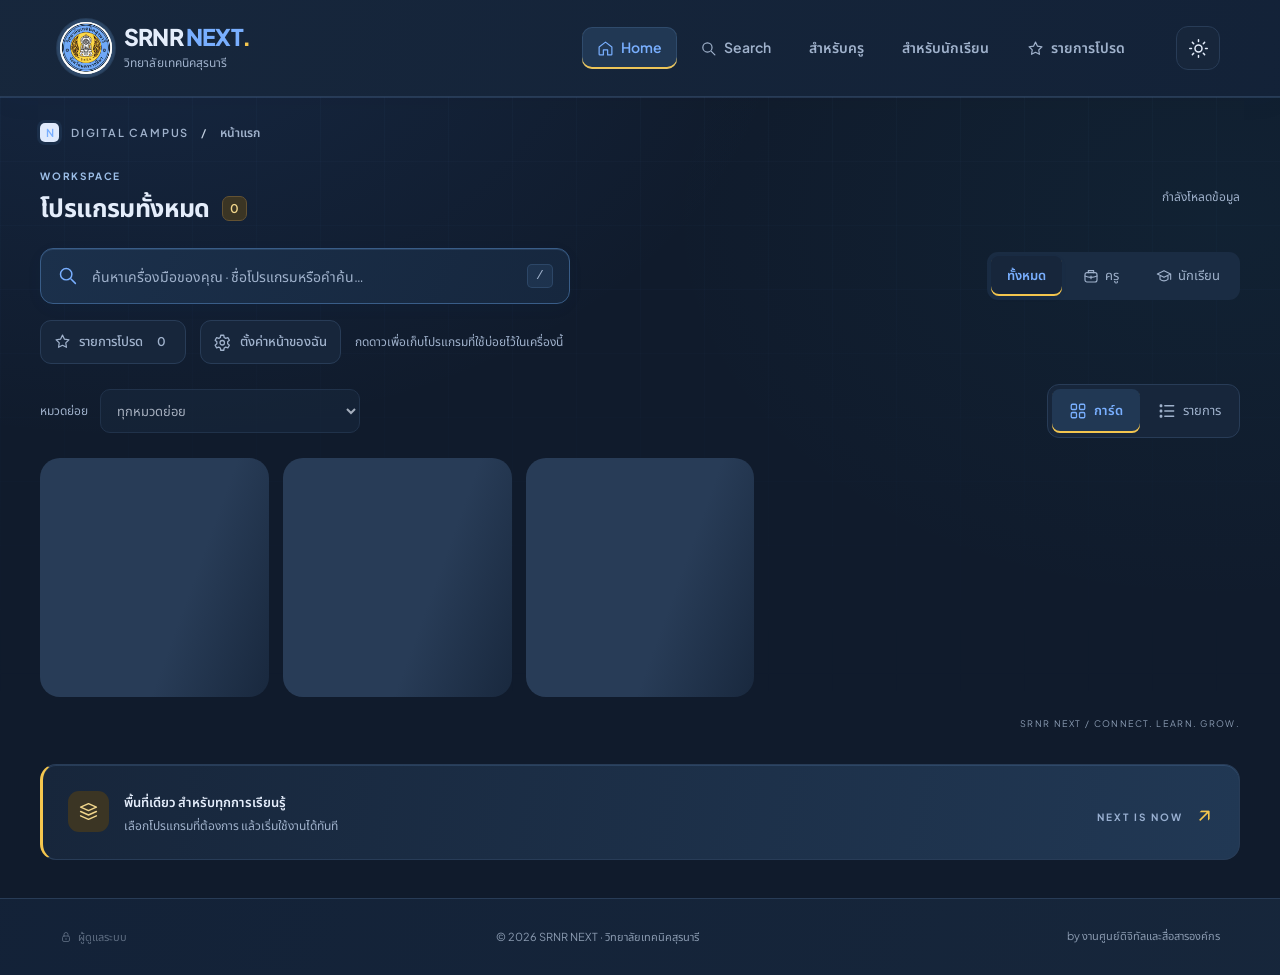
<file: index.html>
<!doctype html>
<html lang="th" data-theme="dark">
<head>
  <meta charset="utf-8">
  <meta name="viewport" content="width=device-width, initial-scale=1, viewport-fit=cover">
  <meta name="color-scheme" content="dark light">
  <script>
    try {
      const savedTheme = localStorage.getItem('srnr-theme');
      if (savedTheme === 'light' || savedTheme === 'dark') document.documentElement.dataset.theme = savedTheme;
    } catch {}
  </script>
  <meta name="description" content="SRNR NEXT ศูนย์รวมโปรแกรมสำหรับครูและนักเรียน วิทยาลัยเทคนิคสุรนารี">
  <title>SRNR NEXT · วิทยาลัยเทคนิคสุรนารี</title>
  <link rel="icon" type="image/png" sizes="32x32" href="[data-uri]">
  <!-- SRNR:PWA:START -->
  <link rel="manifest" href="manifest.webmanifest">
  <link rel="apple-touch-icon" sizes="180x180" href="app-icon-180.png">
  <meta name="theme-color" content="#101c2c">
  <meta name="mobile-web-app-capable" content="yes">
  <meta name="apple-mobile-web-app-capable" content="yes">
  <meta name="apple-mobile-web-app-title" content="SRNR NEXT">
  <meta name="apple-mobile-web-app-status-bar-style" content="default">
  <!-- SRNR:PWA:END -->
  <link rel="preconnect" href="https://fonts.googleapis.com">
  <link rel="preconnect" href="https://fonts.gstatic.com" crossorigin>
  <link href="https://fonts.googleapis.com/css2?family=Noto+Sans+Thai:wght@400;500;600;700&family=Plus+Jakarta+Sans:wght@400;500;600;700;800&display=swap" rel="stylesheet">
  <!-- SRNR:STYLES -->
  <link rel="stylesheet" href="styles.css">
</head>
<body>
  <a class="skip-link" href="#main">ข้ามไปเนื้อหา</a>
  <header class="header">
    <div class="header-inner">
      <a class="brand" href="#home" aria-label="SRNR NEXT หน้าแรก">
        <img id="collegeLogo" src="[data-uri]" alt="ตราวิทยาลัยเทคนิคสุรนารี" width="52" height="52">
        <span><strong>SRNR <b>NEXT<span class="brand-dot">.</span></b></strong><small>วิทยาลัยเทคนิคสุรนารี</small></span>
      </a>
      <nav class="desktop-nav" aria-label="เมนูหลัก">
        <a href="#home" data-nav="home"><span data-icon="home"></span>Home</a>
        <a href="#search" data-nav="search"><span data-icon="search"></span>Search</a>
        <a href="#teachers" data-nav="teachers">สำหรับครู</a>
        <a href="#students" data-nav="students">สำหรับนักเรียน</a>
        <a href="#favorites" data-nav="favorites"><span data-icon="star"></span>รายการโปรด</a>
      </nav>
      <!-- SRNR:PWA:START -->
      <button id="headerInstallButton" class="icon-button install-header-button" type="button" aria-label="ติดตั้ง SRNR NEXT" title="ติดตั้ง SRNR NEXT" hidden><svg viewBox="0 0 24 24" aria-hidden="true"><path d="M12 3v11m-4-4 4 4 4-4M4 15v5h16v-5"/></svg><span>ติดตั้ง</span></button>
      <!-- SRNR:PWA:END -->
      <button id="themeButton" class="icon-button" type="button" aria-label="เปลี่ยนเป็นโหมดสว่าง"><span data-icon="sun"></span></button>
    </div>
  </header>
  <main id="main" class="container">
    <div class="breadcrumb"><span class="mini-mark">N</span> DIGITAL CAMPUS <span>/</span> <span id="breadcrumbPage">หน้าแรก</span></div>
    <section class="programs" aria-labelledby="sectionTitle">
      <div class="section-heading"><div><div class="eyebrow muted">WORKSPACE</div><h1 id="sectionTitle">โปรแกรมทั้งหมด <span id="totalCount" class="count">0</span></h1></div><span id="connectionStatus" class="connection">กำลังโหลดข้อมูล</span></div>
      <div class="tools-row">
        <label class="search-box"><span data-icon="search"></span><span class="sr-only">ค้นหาโปรแกรม</span><input id="searchInput" type="search" placeholder="ค้นหาเครื่องมือของคุณ · ชื่อโปรแกรมหรือคำค้น…" autocomplete="off"><kbd>/</kbd></label>
        <div class="filters" role="group" aria-label="หมวดโปรแกรม">
          <button type="button" class="filter active" data-filter="all" aria-pressed="true">ทั้งหมด</button>
          <button type="button" class="filter" data-filter="teacher" aria-pressed="false"><span data-icon="briefcase"></span>ครู</button>
          <button type="button" class="filter" data-filter="student" aria-pressed="false"><span data-icon="graduation"></span>นักเรียน</button>
        </div>
      </div>
      <div class="quick-views"><button type="button" id="favoritesButton" class="favorites-button" aria-pressed="false"><span data-icon="star"></span>รายการโปรด <span id="favoritesCount" class="favorites-count">0</span></button><button type="button" id="personalSettingsButton" class="favorites-button personal-settings-button" aria-haspopup="dialog"><span data-icon="settings"></span>ตั้งค่าหน้าของฉัน</button><span>กดดาวเพื่อเก็บโปรแกรมที่ใช้บ่อยไว้ในเครื่องนี้</span></div>
      <div class="catalog-controls">
        <label class="subcategory-filter" for="subcategoryFilter"><span>หมวดย่อย</span><select id="subcategoryFilter"><option value="">ทุกหมวดย่อย</option></select></label>
        <div class="view-switch" role="group" aria-label="มุมมองโปรแกรม">
          <button type="button" data-program-view="card" aria-pressed="true" aria-controls="programGrid" class="active"><span data-icon="grid"></span>การ์ด</button>
          <button type="button" data-program-view="list" aria-pressed="false" aria-controls="programGrid"><span data-icon="list"></span>รายการ</button>
        </div>
      </div>
      <div id="previewNotice" class="preview-notice" hidden>หน้าตัวอย่างการออกแบบ · รายการด้านล่างยังไม่ได้เชื่อมระบบจริง</div>
      <div id="publicDataNotice" class="public-data-notice" role="status" hidden><span id="publicDataMessage"></span><button type="button" id="refreshPublicButton" class="secondary-button" hidden>ตรวจข้อมูลล่าสุดอีกครั้ง</button></div>
      <div id="layoutToolbar" class="layout-toolbar" hidden><div><strong>จัดหน้าโปรแกรมของฉัน</strong><p>ลากจุดจับหรือใช้ปุ่มขึ้น–ลง · โปรแกรมที่ปักหมุดอยู่ด้านบน · บันทึกอัตโนมัติในเครื่องนี้</p></div><button id="finishLayoutButton" type="button" class="primary-button">เสร็จแล้ว</button></div>
      <div id="layoutLive" class="sr-only" role="status" aria-live="polite"></div>
      <div id="errorState" class="state-box" hidden><span data-icon="cloud"></span><h3>ยังโหลดข้อมูลไม่ได้</h3><p id="errorMessage"></p><button type="button" id="retryButton" class="primary-button">ลองอีกครั้ง</button></div>
      <div id="loadingState" class="program-grid" aria-label="กำลังโหลดโปรแกรม"><div class="skeleton"></div><div class="skeleton"></div><div class="skeleton"></div></div>
      <div id="programGrid" class="program-grid" aria-live="polite"></div>
      <div id="emptyState" class="state-box" hidden><span data-icon="search"></span><h3 id="emptyTitle">ยังไม่มีโปรแกรม</h3><p id="emptyMessage">ผู้ดูแลสามารถเพิ่มโปรแกรมจากเมนูผู้ดูแลระบบ</p><button type="button" id="clearSearch" class="secondary-button" hidden>ล้างการค้นหา</button></div>
      <div class="results-caption"><span id="resultsCount"></span><span>SRNR NEXT / CONNECT. LEARN. GROW.</span></div>
    </section>
    <aside class="info-strip"><div class="info-symbol"><span data-icon="layers"></span></div><div><strong>พื้นที่เดียว สำหรับทุกการเรียนรู้</strong><p>เลือกโปรแกรมที่ต้องการ แล้วเริ่มใช้งานได้ทันที</p></div><span class="info-word">NEXT IS NOW<span>↗</span></span></aside>
    <!-- SRNR:PWA:START -->
    <aside id="installPanel" class="install-panel" aria-label="ติดตั้ง SRNR NEXT" hidden>
      <img src="app-icon-192.png" width="48" height="48" alt="ตราวิทยาลัยเทคนิคสุรนารี" loading="lazy">
      <div><strong>SRNR NEXT บนหน้าจอของคุณ</strong><p>เพิ่มไอคอนบนมือถือ แท็บเล็ต หรือคอมพิวเตอร์ เปิดใช้งานได้สะดวกทุกวัน</p></div>
      <button type="button" id="installButton" class="secondary-button">ติดตั้งแอป</button>
    </aside>
    <!-- SRNR:PWA:END -->
  </main>
  <footer class="footer"><div class="footer-inner"><button id="adminEntry" type="button" class="admin-entry"><span data-icon="lock"></span>ผู้ดูแลระบบ</button><span>© <span id="year"></span> SRNR NEXT · วิทยาลัยเทคนิคสุรนารี</span><span class="footer-brand">by งานศูนย์ดิจิทัลและสื่อสารองค์กร</span></div></footer>
  <nav class="mobile-nav" aria-label="เมนูมือถือ"><a href="#home" data-nav="home"><span data-icon="home"></span>Home</a><a href="#search" data-nav="search"><span data-icon="search"></span>Search</a><a href="#teachers" data-nav="teachers"><span data-icon="briefcase"></span>ครู</a><a href="#students" data-nav="students"><span data-icon="graduation"></span>นักเรียน</a><a href="#favorites" data-nav="favorites"><span data-icon="star"></span>รายการโปรด</a></nav>
  <div id="layoutDragHint" class="layout-drag-hint" hidden></div>
  <dialog id="personalSettingsDialog" class="dialog personal-settings-dialog" aria-labelledby="personalSettingsTitle">
    <button type="button" class="dialog-close icon-button" data-close="personalSettingsDialog" aria-label="ปิดตั้งค่าหน้าของฉัน"><span data-icon="close"></span></button>
    <div class="dialog-emblem"><span data-icon="settings"></span></div><h2 id="personalSettingsTitle">ตั้งค่าหน้าของฉัน</h2>
    <p class="dialog-description">เลือกตำแหน่งและปักหมุดโปรแกรมที่ใช้บ่อย จำไว้เฉพาะเครื่องและเบราว์เซอร์นี้</p>
    <p id="personalLayoutSummary" class="personal-layout-summary"></p>
    <button id="startLayoutButton" type="button" class="primary-button full-width">จัดเรียงและปักหมุดโปรแกรม</button>
    <p class="personal-layout-help">บนมือถือ ลากที่จุดจับเพื่อย้ายโปรแกรม เลื่อนหน้าจอจากพื้นที่อื่นได้ตามปกติ หรือใช้ปุ่มขึ้น–ลงแทนการลาก</p>
    <button id="requestLayoutReset" type="button" class="secondary-button full-width">คืนค่าเริ่มต้นของการจัดหน้า</button>
    <p class="personal-layout-help">คืนลำดับจากผู้ดูแลและนำหมุดส่วนตัวออก รายการโปรดและโหมดสีของคุณยังอยู่ การล้างข้อมูลเว็บไซต์อาจลบการจัดหน้านี้</p>
  </dialog>
  <dialog id="layoutResetDialog" class="dialog confirm-dialog" aria-labelledby="layoutResetTitle">
    <h2 id="layoutResetTitle">คืนค่าเริ่มต้นของการจัดหน้า?</h2><p>นำลำดับที่คุณจัดและหมุดส่วนตัวออกจากเครื่องนี้ แล้วใช้ลำดับจากผู้ดูแล</p>
    <div class="confirm-actions"><button type="button" id="cancelLayoutReset" class="secondary-button">ยกเลิก</button><button type="button" id="confirmLayoutReset" class="primary-button">คืนค่าเริ่มต้น</button></div>
  </dialog>
  <dialog id="loginDialog" class="dialog login-dialog" aria-labelledby="loginTitle">
    <button type="button" class="dialog-close icon-button" data-close="loginDialog" aria-label="ปิด"><span data-icon="close"></span></button>
    <div class="dialog-emblem"><span data-icon="lock"></span></div><div class="eyebrow muted">ADMIN WORKSPACE</div><h2 id="loginTitle">ผู้ดูแลระบบ</h2><p class="dialog-description">จัดการโปรแกรมและข้อมูลของ SRNR NEXT</p>
    <form id="loginForm"><label class="field">รหัสผ่านผู้ดูแล<input id="adminPassword" type="password" autocomplete="current-password" required maxlength="128" placeholder="กรอกรหัสผ่าน" aria-describedby="loginError"></label><p id="loginError" class="form-error" role="alert"></p><button type="submit" class="primary-button full-width">เข้าสู่ระบบ</button></form>
  </dialog>
  <dialog id="adminDialog" class="dialog admin-dialog" aria-labelledby="adminTitle">
    <div class="admin-heading"><div><div class="eyebrow muted">ADMIN WORKSPACE</div><h2 id="adminTitle">จัดการ SRNR NEXT</h2></div><button type="button" id="logoutButton" class="secondary-button">ออกจากระบบ</button><button type="button" class="icon-button" data-close="adminDialog" aria-label="ปิดหน้าผู้ดูแล"><span data-icon="close"></span></button></div>
    <div class="admin-tabs" role="tablist" aria-label="หน้าผู้ดูแล"><button type="button" id="programsTab" role="tab" aria-selected="true" aria-controls="programsPanel" data-tab="programsPanel">โปรแกรม</button><button type="button" id="reportsTab" role="tab" aria-selected="false" aria-controls="reportsPanel" data-tab="reportsPanel" tabindex="-1">รายงานปัญหา</button><button type="button" id="settingsTab" role="tab" aria-selected="false" aria-controls="settingsPanel" data-tab="settingsPanel" tabindex="-1">ตั้งค่า</button></div>
    <section id="programsPanel" role="tabpanel" aria-labelledby="programsTab">
      <div class="admin-layout"><div><div class="admin-list-heading"><h3>รายการโปรแกรม</h3><button type="button" id="newProgramButton" class="secondary-button">+ เพิ่มใหม่</button></div>
        <div class="admin-search"><label for="adminSearchInput">ค้นหาโปรแกรมเพื่อแก้ไขหรือลบ</label><div class="admin-search-box"><span data-icon="search"></span><input id="adminSearchInput" type="search" placeholder="ชื่อโปรแกรม หมวด หรือคำค้น…" maxlength="180" autocomplete="off" aria-controls="adminList" aria-describedby="adminSearchSummary"><button id="clearAdminSearch" type="button" class="icon-button" aria-label="ล้างคำค้นโปรแกรม" hidden><span data-icon="close"></span></button></div><p id="adminSearchSummary" class="admin-search-summary" role="status" aria-live="polite" aria-atomic="true"></p></div>
        <div id="adminList" class="admin-list"></div></div>
        <form id="programForm" class="editor-form"><h3 id="editorTitle">เพิ่มโปรแกรมใหม่</h3><input type="hidden" id="programId"><label class="field">ชื่อโปรแกรม<input id="programName" required maxlength="100" placeholder="เช่น ระบบทะเบียนนักเรียน"></label><label class="field">คำอธิบาย<textarea id="programDescription" maxlength="500" rows="2" placeholder="อธิบายการใช้งานสั้น ๆ"></textarea></label><label class="field">หมวดหมู่<select id="programCategory"><option value="teacher">สำหรับครู</option><option value="student">สำหรับนักเรียน</option><option value="all">ครูและนักเรียน</option></select></label><label class="field">หมวดย่อย (ไม่จำเป็น)<input id="programSubcategory" maxlength="60" list="subcategorySuggestions" placeholder="เช่น งานวิชาการ หรือเอกสารและแบบฟอร์ม"></label><datalist id="subcategorySuggestions"></datalist><label class="field">แท็กคำค้น (ไม่จำเป็น)<input id="programTags" maxlength="400" placeholder="เช่น เกรด, ผลการเรียน, ลงทะเบียน" aria-describedby="tagsHint"></label><p id="tagsHint" class="field-hint">คั่นแต่ละคำด้วยจุลภาค (,) ได้สูงสุด 12 คำ คำละ 30 ตัวอักษร</p><label class="field">ลิงก์เข้าใช้งาน<input id="programUrl" type="url" required maxlength="2000" placeholder="https://… หรือ http://…" aria-describedby="programUrlHint"></label><p id="programUrlHint" class="field-hint">รองรับลิงก์ HTTP และ HTTPS</p><label class="field">ลิงก์โลโก้จาก Drive หรือ URL รูปภาพ<input id="programLogo" type="url" maxlength="2000" placeholder="https://drive.google.com/file/d/…/view"></label><p class="field-hint">วางลิงก์เดิม หรือเลือกรูปจากเครื่องให้อัปโหลดเข้า Drive ได้เลย</p>
          <div class="logo-upload-tools"><button id="chooseProgramLogo" type="button" class="secondary-button">เลือกรูปและอัปโหลด</button><input id="programLogoFile" type="file" accept="image/png,image/jpeg,image/webp,.png,.jpg,.jpeg,.webp" aria-label="เลือกรูปโลโก้โปรแกรม" hidden></div>
          <p class="logo-upload-hint">PNG, JPG หรือ WebP ไม่เกิน 5 MB · รูปที่อัปโหลดเปิดให้ทุกคนที่มีลิงก์ดูได้</p>
          <div id="programLogoPreview" class="logo-upload-preview" hidden><img id="logoPreviewImage" alt="ตัวอย่างโลโก้โปรแกรม"><span id="logoPreviewText">ตัวอย่างโลโก้</span></div><p id="logoUploadStatus" class="logo-upload-status" role="status" aria-live="polite"></p><div class="form-row"><label class="field">ลำดับแสดง<input id="programOrder" type="number" value="0" min="0" max="9999" step="1" required></label><label class="field">สีไอคอน<select id="programColor"><option value="blue">ฟ้า</option><option value="indigo">น้ำเงิน</option><option value="teal">เขียวอมฟ้า</option><option value="orange">ส้ม</option><option value="purple">ม่วง</option></select></label></div><label class="field">สถานะโปรแกรม<select id="programServiceStatus"><option value="ready">พร้อมใช้งาน</option><option value="maintenance">ปิดปรับปรุง</option></select></label><label class="field">ข้อความสถานะ (ไม่จำเป็น)<textarea id="programStatusNote" rows="2" maxlength="200" placeholder="เช่น กำลังอัปเดตระบบ กรุณากลับมาใช้งานภายหลัง"></textarea></label><details id="programInfoFields" class="editor-details"><summary>วิธีใช้งานและช่องทางติดต่อ (ไม่จำเป็น)</summary><label class="field">วิธีใช้งาน<textarea id="programHowTo" rows="4" maxlength="2000" placeholder="ระบุขั้นตอนการใช้งานทีละบรรทัด"></textarea></label><label class="field">สิ่งที่ต้องเตรียม<textarea id="programRequirements" rows="2" maxlength="1000" placeholder="เช่น บัญชีระบบทะเบียน หรือรหัสนักเรียน"></textarea></label><label class="field">หน่วยงานและช่องทางติดต่อ<textarea id="programContact" rows="2" maxlength="500" placeholder="ชื่อหน่วยงานและช่องทางติดต่อที่เผยแพร่ได้"></textarea></label><label class="field">ลิงก์ช่องทางติดต่อ<input id="programContactUrl" type="url" maxlength="2000" placeholder="https://…"></label><p class="field-hint">ข้อมูลส่วนนี้แสดงสาธารณะ กรุณาใส่เฉพาะข้อมูลที่เผยแพร่ได้</p></details><label class="checkbox-label"><input type="checkbox" id="programVisible" checked> แสดงโปรแกรมบนหน้าเว็บ</label><label class="checkbox-label recommended-option"><input type="checkbox" id="programRecommended"> ปักหมุดเป็นโปรแกรมแนะนำ</label><p id="programError" class="form-error" role="alert"></p><button type="submit" class="primary-button full-width">บันทึกโปรแกรม</button></form>
      </div>
    </section>
    <section id="settingsPanel" role="tabpanel" aria-labelledby="settingsTab" hidden>
      <form id="settingsForm" class="settings-form"><h3>ข้อมูลหน้าเว็บ</h3><label class="field">ชื่อวิทยาลัย<input id="settingCollege" required maxlength="120"></label><label class="field">ลิงก์โลโก้วิทยาลัย<input id="settingLogo" type="url" maxlength="2000" placeholder="เว้นว่างเพื่อใช้โลโก้ที่แนบมา"></label><p class="field-hint">โลโก้ Drive ต้องเปิดให้ทุกคนที่มีลิงก์ดูได้</p><p id="settingsError" class="form-error" role="alert"></p><button type="submit" class="primary-button">บันทึกการตั้งค่า</button></form>
      <form id="passwordForm" class="settings-form"><h3>เปลี่ยนรหัสผู้ดูแล</h3><label class="field">รหัสปัจจุบัน<input id="currentPassword" type="password" required autocomplete="current-password" maxlength="128"></label><label class="field">รหัสใหม่<input id="newPassword" type="password" required autocomplete="new-password" minlength="10" maxlength="128"></label><label class="field">ยืนยันรหัสใหม่<input id="confirmPassword" type="password" required autocomplete="new-password" minlength="10" maxlength="128"></label><p id="passwordError" class="form-error" role="alert"></p><button type="submit" class="secondary-button">เปลี่ยนรหัสผ่าน</button></form>
    </section>
    <section id="reportsPanel" role="tabpanel" aria-labelledby="reportsTab" hidden>
      <div class="admin-list-heading"><div><h3>รายงานปัญหาลิงก์</h3><p id="reportsSummary" class="reports-summary"></p></div><button type="button" id="refreshReports" class="secondary-button">โหลดรายการใหม่</button></div>
      <p id="reportsError" class="form-error" role="alert"></p><div id="reportsList" class="reports-list"></div>
      <a id="reportsSheetLink" class="reports-sheet-link" target="_blank" rel="noopener noreferrer" hidden>ดูรายงานทั้งหมดใน Google Sheets</a>
    </section>
  </dialog>
  <dialog id="detailsDialog" class="dialog details-dialog" aria-labelledby="detailsTitle">
    <button type="button" class="dialog-close icon-button" data-close="detailsDialog" aria-label="ปิดรายละเอียดโปรแกรม"><span data-icon="close"></span></button>
    <div id="detailsIcon" class="details-icon"></div><div id="detailsBadges" class="details-badges"></div><h2 id="detailsTitle"></h2><p id="detailsDescription" class="dialog-description"></p>
    <div id="detailsBody" class="details-body"></div><div id="detailsActions" class="details-actions"></div><p class="field-hint details-login-hint">โปรแกรมปลายทางอาจต้องเข้าสู่ระบบด้วยบัญชีของหน่วยงานนั้น</p>
  </dialog>
  <dialog id="reportDialog" class="dialog report-dialog" aria-labelledby="reportTitle">
    <button type="button" class="dialog-close icon-button" data-close="reportDialog" aria-label="ปิดแบบฟอร์มแจ้งปัญหา"><span data-icon="close"></span></button>
    <div class="dialog-emblem"><span data-icon="flag"></span></div><h2 id="reportTitle">แจ้งปัญหาลิงก์</h2><p id="reportProgram" class="dialog-description"></p>
    <form id="reportForm"><label class="field">พบปัญหาอะไร<select id="reportReason" required><option value="">เลือกประเภทปัญหา</option><option value="unreachable">เปิดโปรแกรมไม่ได้</option><option value="wrong_link">ลิงก์ไม่ถูกต้อง</option></select></label><label class="field">รายละเอียดเพิ่มเติม (ไม่จำเป็น)<textarea id="reportDetails" rows="3" maxlength="300" placeholder="เช่น เปิดแล้วพบหน้าที่ไม่มีข้อมูล"></textarea></label><p class="field-hint">ไม่ต้องระบุชื่อหรือข้อมูลส่วนตัว</p><p id="reportError" class="form-error" role="alert"></p><button type="submit" id="sendReport" class="primary-button full-width">ส่งรายงาน</button></form>
  </dialog>
  <dialog id="deleteDialog" class="dialog confirm-dialog" aria-labelledby="deleteTitle"><h2 id="deleteTitle">ลบโปรแกรมนี้?</h2><p id="deleteDescription"></p><p class="field-hint">รายการนี้จะถูกนำออกจากศูนย์รวมโปรแกรม</p><div class="confirm-actions"><button type="button" class="secondary-button" data-close="deleteDialog">ยกเลิก</button><button type="button" id="confirmDelete" class="danger-button">ลบโปรแกรม</button></div><p id="deleteError" class="form-error" role="alert"></p></dialog>
  <div id="toast" class="toast" role="status" hidden></div>
  <!-- SRNR:PWA:START -->
  <dialog id="installDialog" class="dialog install-dialog" aria-labelledby="installTitle">
    <button type="button" id="closeInstallDialog" class="dialog-close icon-button" aria-label="ปิดวิธีติดตั้ง">×</button>
    <img class="install-emblem" src="app-icon-192.png" width="72" height="72" alt="ตราวิทยาลัยเทคนิคสุรนารี">
    <h2 id="installTitle">ติดตั้ง SRNR NEXT</h2><p class="dialog-description">มีไอคอนตราวิทยาลัยบนเครื่องของคุณ และเปิดหน้า Hub ได้ทันที</p>
    <button type="button" id="nativeInstallButton" class="primary-button full-width" hidden>ติดตั้ง SRNR NEXT บนเครื่องนี้</button>
    <p id="installStatus" class="field-hint" role="status"></p><button type="button" id="retryInstallCheck" class="secondary-button" hidden>ตรวจอีกครั้ง</button>
    <details id="installApple" class="install-instructions"><summary>iPhone และ iPad · Safari</summary><ol><li>เปิดลิงก์ SRNR NEXT ใน Safari</li><li>แตะปุ่มแชร์ (สี่เหลี่ยมมีลูกศรขึ้น) อาจอยู่ในเมนูเพิ่มเติม</li><li>เลือก “เพิ่มไปยังหน้าจอโฮม” (Add to Home Screen) เปิด “Open as Web App” หากมีตัวเลือกนี้</li><li>ตั้งชื่อ SRNR NEXT แล้วแตะ “เพิ่ม”</li></ol></details>
    <details id="installAndroid" class="install-instructions"><summary>มือถือและแท็บเล็ต Android · Chrome</summary><ol><li>เปิดลิงก์ SRNR NEXT ใน Chrome</li><li>แตะเมนู ⋮ → “ติดตั้งและสร้างทางลัด” (Install and create shortcut) → “ติดตั้ง” บางรุ่นใช้ “เพิ่มลงในหน้าจอหลัก” หรือ “ติดตั้งแอป”</li><li>เลือก “ติดตั้ง” ตามหน้าต่างที่ปรากฏ</li><li>เปิด SRNR NEXT จากไอคอนตราวิทยาลัยบนเครื่อง</li></ol></details>
    <details id="installDesktop" class="install-instructions"><summary>คอมพิวเตอร์ · Chrome หรือ Edge</summary><ol><li>เปิด SRNR NEXT ใน Chrome หรือ Edge</li><li>กดไอคอนติดตั้งทางขวาของแถบที่อยู่ หากมี</li><li>Chrome: เมนู ⋮ → Cast, save, and share → Install page as app</li><li>Edge: เมนู … → More tools → Apps → Install this site as an app (บางรุ่นอยู่ที่ Apps โดยตรง)</li><li>ยืนยันติดตั้ง แล้วเปิดจากเมนู Start หรือรายการแอป</li></ol></details>
    <p class="field-hint">เปิดใน Safari, Chrome หรือ Edge โดยตรง หากมาจาก LINE หรือแอปอื่น ให้คัดลอกลิงก์ไปเปิดในเบราว์เซอร์ก่อน การโหลดโปรแกรมและบันทึกข้อมูลต้องใช้อินเทอร์เน็ต</p>
  </dialog>
  <!-- SRNR:PWA:END -->
  <!-- SRNR:SCRIPTS -->
  <script src="config.js"></script>
  <!-- SRNR:PWA:START -->
  <script src="pwa.js"></script>
  <!-- SRNR:PWA:END -->
  <script src="api.js"></script>
  <script src="public-cache.js"></script>
  <script src="personal-layout.js"></script>
  <script src="logo-upload.js"></script>
  <script src="app.js"></script>
</body>
</html>
</file>
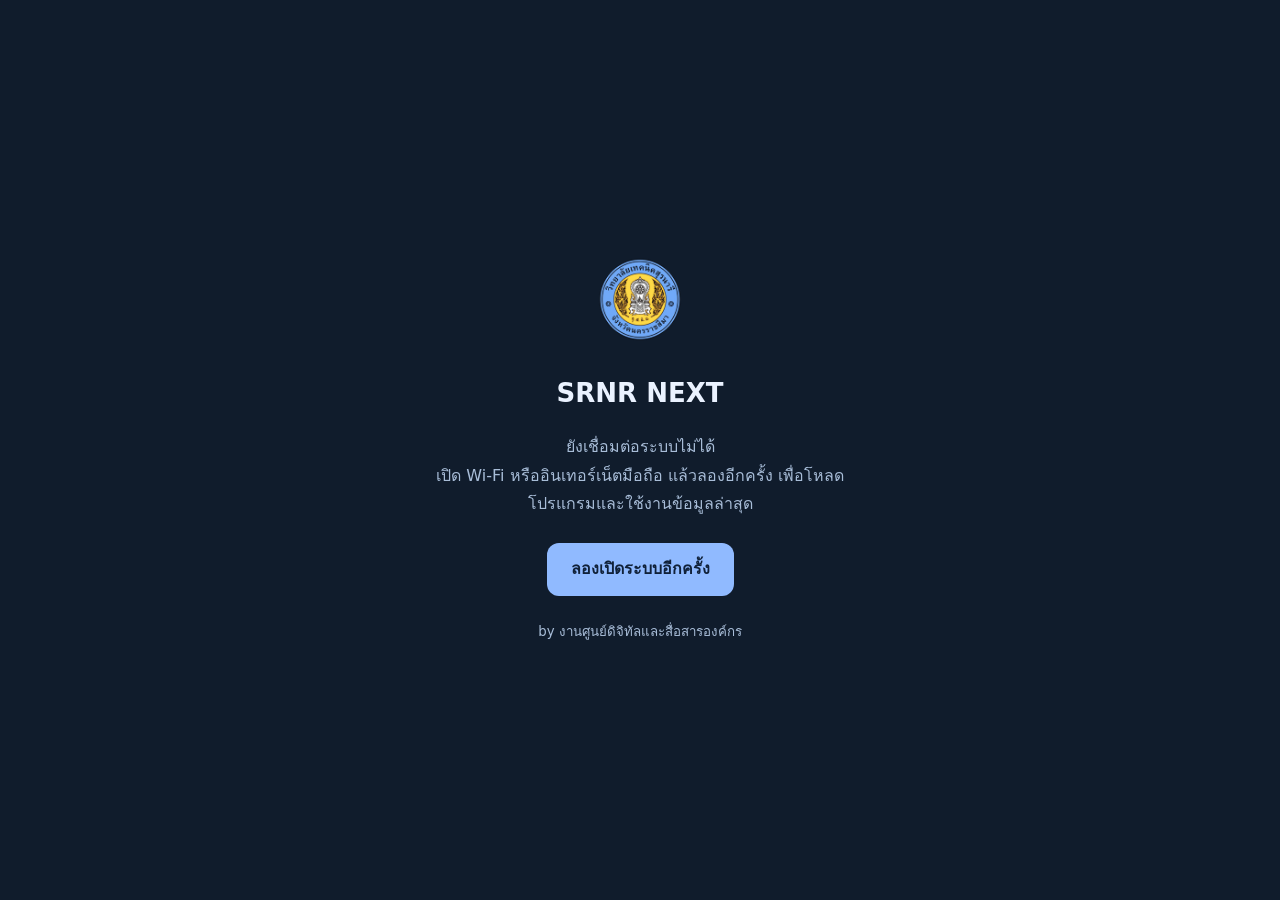
<file: offline.html>
<!doctype html>
<html lang="th"><head><meta charset="utf-8"><meta name="viewport" content="width=device-width,initial-scale=1,viewport-fit=cover"><meta name="theme-color" content="#101c2c"><title>SRNR NEXT · กรุณาเชื่อมต่ออินเทอร์เน็ต</title><style>body{margin:0;min-height:100dvh;display:grid;place-items:center;background:#101c2c;color:#eaf2ff;font:16px/1.8 system-ui,sans-serif}main{width:min(420px,calc(100% - 64px));padding:32px 0;text-align:center}img{width:88px;height:88px}h1{font-size:26px;margin:16px 0}p{color:#a8bdd8;margin:0 0 24px}button{display:inline-block;padding:12px 24px;background:#90baff;color:#102139;border-radius:12px;font-weight:700;text-decoration:none;min-height:44px;border:0;font:inherit;font-weight:700;cursor:pointer}small{display:block;color:#a8bdd8;margin-top:24px}button:focus-visible{outline:3px solid #f4c64e;outline-offset:5px}</style></head><body><main><img src="app-icon-192.png" alt="ตราวิทยาลัยเทคนิคสุรนารี" width="88" height="88"><h1>SRNR NEXT</h1><p>ยังเชื่อมต่อระบบไม่ได้<br>เปิด Wi-Fi หรืออินเทอร์เน็ตมือถือ แล้วลองอีกครั้ง เพื่อโหลดโปรแกรมและใช้งานข้อมูลล่าสุด</p><button type="button" id="retryConnection">ลองเปิดระบบอีกครั้ง</button><small>by งานศูนย์ดิจิทัลและสื่อสารองค์กร</small></main><script>document.getElementById("retryConnection").addEventListener("click",function(){location.reload();});</script></body></html>
</file>
<file: styles.css>
:root{--bg:#f6f8fc;--surface:#fff;--text:#172d4b;--muted:#687c96;--line:#e5ebf4;--blue:#1765df;--blue-soft:#edf4ff;--shadow:0 8px 28px #18376506;--radius:20px;color-scheme:light;font-family:'Plus Jakarta Sans','Noto Sans Thai',sans-serif}
*{box-sizing:border-box}body{margin:0;background:var(--bg);color:var(--text);font-size:16px;line-height:1.65}button,input,textarea,select{font:inherit}button,a,input,select,textarea{-webkit-tap-highlight-color:transparent}button{cursor:pointer}button:disabled{cursor:wait;opacity:.55}a{color:inherit;text-decoration:none}button{color:inherit}button:focus-visible,a:focus-visible,input:focus-visible,select:focus-visible,textarea:focus-visible{outline:3px solid #72a9ff;outline-offset:4px}svg{width:21px;height:21px;display:block;fill:none;stroke:currentColor;stroke-width:1.7;stroke-linecap:round;stroke-linejoin:round}[data-icon]{display:inline-flex;align-items:center;justify-content:center;flex-shrink:0}[hidden]{display:none!important}.sr-only{position:absolute;width:1px;height:1px;overflow:hidden;clip:rect(0,0,0,0)}.skip-link{position:fixed;z-index:20;top:-100px;left:16px;background:var(--surface);padding:10px}.skip-link:focus{top:10px}
.header{background:var(--surface);border-bottom:1px solid var(--line)}.header-inner{max-width:1240px;padding:22px 40px;margin:auto;display:flex;align-items:center;gap:36px}.brand{display:flex;align-items:center;gap:12px;flex-shrink:0}.brand img{width:52px;height:52px;object-fit:contain;border-radius:50%;background:#fff}.brand strong{font-size:23px;line-height:1.2;letter-spacing:-.8px;display:block;font-weight:800}.brand b{color:var(--blue);font-weight:800}.brand-dot{color:#60a5fa}.brand small{display:block;color:var(--muted);font-size:12px;margin-top:3px;letter-spacing:.1px}.desktop-nav{margin-left:auto;display:flex;gap:8px;align-items:center}.desktop-nav a{padding:9px 15px;color:var(--muted);font-size:14px;font-weight:600;border-radius:10px;display:flex;gap:7px;align-items:center;white-space:nowrap}.desktop-nav a.active{color:var(--blue);background:var(--blue-soft)}.desktop-nav a:hover{color:var(--blue)}.desktop-nav svg{width:17px;height:17px}.icon-button{background:var(--surface);border:1px solid var(--line);border-radius:12px;min-width:44px;min-height:44px;display:inline-flex;justify-content:center;align-items:center;padding:10px}.icon-button:hover{background:var(--blue-soft);color:var(--blue)}.container{max-width:1240px;margin:auto;padding:26px 40px 38px}.breadcrumb{display:flex;align-items:center;gap:12px;font-size:11px;letter-spacing:1.8px;color:var(--muted);margin-bottom:25px;font-weight:600}.breadcrumb>span:last-child{letter-spacing:0;font-size:12px}.breadcrumb>span:nth-child(2){color:#c1cede}.mini-mark{display:grid;place-items:center;width:19px;height:19px;border-radius:5px;background:#dfeafd;color:var(--blue);font-size:11px;letter-spacing:0}
.welcome{min-height:312px;border:1px solid #d6e5fc;border-radius:25px;position:relative;overflow:hidden;background:linear-gradient(112deg,#eef5ff 5%,#edf5ff 40%,#dbeaff);display:flex;justify-content:space-between;padding:37px 43px;margin-bottom:37px}.welcome-copy{z-index:1}.eyebrow{display:flex;align-items:center;gap:8px;font-size:11px;letter-spacing:1.5px;font-weight:700;color:#467ac2}.eyebrow>span{width:6px;height:6px;border-radius:50%;background:#4f90ef}.welcome h1{font-size:36px;line-height:1.48;letter-spacing:-1.2px;margin:12px 0 10px;font-weight:700;color:#183258}.welcome h1>span{color:#236ce0}.welcome p{color:#617ba2;font-size:14px;margin:0}.welcome-meta{display:flex;align-items:center;gap:7px;font-size:12px;color:#617ba2;margin-top:20px}.welcome-meta svg{width:15px;height:15px}.campus-art{width:355px;position:relative;flex-shrink:0;align-self:stretch;perspective:900px}.orbit{border:1px solid #a5c7f670;position:absolute;border-radius:50%;width:275px;height:275px;top:-14px;left:35px}.orbit-two{width:390px;height:390px;top:-72px;left:-22px}.core-tile{position:absolute;top:44px;left:103px;width:163px;height:166px;border-radius:27px;background:linear-gradient(135deg,#fff,#f4f8ff);box-shadow:10px 18px 28px #548ddb25,inset 0 0 0 1px #fff;transform:rotate(-8deg);display:flex;flex-direction:column;align-items:center;justify-content:center;gap:6px;border-bottom:5px solid #cddcf2}.core-tile img{width:83px;height:83px;object-fit:contain;border-radius:50%}.core-tile strong{font-size:17px;letter-spacing:-.5px;color:#1c345c}.core-tile b{color:#246cde}.core-tile small{font-size:7px;color:#7591b9;letter-spacing:1.2px}.art-tile{position:absolute;width:66px;height:66px;display:grid;place-items:center;border-radius:17px;border:1px solid #fff;box-shadow:4px 10px 20px #3177cc13;background:#fff9;color:#367cdd;transform:rotate(-8deg)}.art-tile svg{width:29px;height:29px;stroke-width:1.4}.tile-top{top:0;right:37px;transform:rotate(11deg);color:#518bd6}.tile-left{top:77px;left:11px;color:#6c8ad7}.tile-bottom{bottom:-6px;right:39px;transform:rotate(9deg)}.art-plus{position:absolute;color:#82b0ed;font-size:25px;font-weight:400}.plus-one{top:4px;left:88px}.plus-two{bottom:5px;left:62px;font-size:18px}.art-dot{position:absolute;width:9px;height:9px;border-radius:50%;background:#accbf6;right:4px;top:102px}
.section-heading{display:flex;align-items:center;justify-content:space-between;margin-bottom:21px;gap:15px}.muted{color:var(--muted);font-size:10px;letter-spacing:1.8px}.section-heading h1{font-size:25px;margin:5px 0 0;letter-spacing:-.6px;display:flex;align-items:center;gap:12px}.count{font:600 12px 'Plus Jakarta Sans',sans-serif;border:1px solid var(--line);background:var(--surface);border-radius:7px;padding:4px 7px;letter-spacing:0;color:var(--muted)}.connection{font-size:12px;color:var(--muted)}.connection.connected{display:flex;align-items:center;gap:7px}.connection.connected:before{content:'';width:6px;height:6px;background:#269b79;border-radius:50%}.tools-row{display:flex;align-items:center;justify-content:space-between;gap:24px;margin-bottom:25px}.search-box{display:flex;align-items:center;gap:12px;padding:0 16px;background:var(--surface);border:1px solid var(--line);border-radius:13px;max-width:530px;flex:1;height:51px;color:#8da0b9;box-shadow:var(--shadow)}.search-box input{border:0;outline:none!important;min-width:0;width:100%;height:100%;background:none;color:var(--text);font-size:14px}.search-box:focus-within{border-color:#6da0f1;box-shadow:0 0 0 3px #3982ee13}.search-box input::placeholder{color:#889bb4}.search-box kbd{font-size:13px;border:1px solid var(--line);width:23px;text-align:center;border-radius:5px;color:#9bacc2;flex-shrink:0}.filters{display:flex;gap:5px;border-radius:11px;background:#eaf0f8;padding:4px;flex-shrink:0}.filter{border:0;background:none;padding:8px 16px;border-radius:8px;font-size:13px;display:flex;align-items:center;gap:6px;color:var(--muted);min-height:40px;white-space:nowrap}.filter svg{width:16px;height:16px}.filter.active{color:var(--blue);background:var(--surface);box-shadow:0 2px 5px #1e487512;font-weight:600}.program-grid{display:grid;grid-template-columns:repeat(3,minmax(0,1fr));gap:18px}.program-card{border:1px solid var(--line);border-radius:var(--radius);padding:24px 24px 0;background:var(--surface);box-shadow:var(--shadow);position:relative;transition:transform .2s,box-shadow .2s,border-color .2s;overflow:hidden;display:flex;flex-direction:column;min-height:239px}.program-card:hover{transform:translateY(-4px);border-color:#b9d2fa;box-shadow:0 12px 30px #234a8610}.card-top{display:flex;justify-content:space-between;align-items:center;gap:10px;margin-bottom:16px}.program-icon{width:51px;height:51px;border:1px solid #d4e4ff;background:#eef5ff;color:#367ce3;border-radius:15px;display:grid;place-items:center;overflow:hidden}.program-icon svg{width:26px;height:26px;stroke-width:1.5}.program-icon img{width:100%;height:100%;object-fit:contain;padding:4px;background:#fff}.program-icon.indigo{color:#5e73c8;background:#f0f2ff;border-color:#e0e4fb}.program-icon.teal{color:#299b95;background:#edf9f7;border-color:#d4ede9}.program-icon.orange{color:#cc8b31;background:#fff7e9;border-color:#f7e9ce}.program-icon.purple{color:#9c73d1;background:#f7f1fe;border-color:#ebdffb}.category-badge{font-size:11px;color:#7086a5;background:#f4f7fb;border:1px solid #eaf0f6;border-radius:6px;padding:3px 9px}.program-card h3{font-size:17px;line-height:1.5;letter-spacing:-.2px;margin:0 0 7px;overflow-wrap:anywhere}.program-card p{font-size:13px;line-height:1.8;color:var(--muted);margin:0 0 21px;overflow-wrap:anywhere}.card-bottom{border-top:1px solid var(--line);display:flex;align-items:center;justify-content:space-between;padding:13px 0;margin-top:auto;gap:10px}.card-bottom small{font-size:10px;letter-spacing:1.2px;color:#99a8bc}.launch{color:var(--blue);background:none;border:0;font-size:12px;font-weight:600;display:flex;align-items:center;gap:8px;min-height:32px}.launch svg{width:15px;height:15px}.launch:disabled{cursor:default;opacity:1;color:#899ab0}.preview-notice{font-size:12px;color:#75879e;padding:0 0 16px}.results-caption{display:flex;justify-content:space-between;gap:12px;font-size:11px;color:#8b9cb3;margin-top:20px}.results-caption>span:last-child{font-size:9px;letter-spacing:1.3px}.info-strip{margin-top:32px;display:flex;align-items:center;gap:15px;padding:23px 25px;border:1px solid var(--line);border-radius:16px;background:linear-gradient(100deg,var(--surface),var(--blue-soft))}.info-symbol{width:41px;height:41px;display:grid;place-items:center;background:#e7f0ff;color:#6496d8;border-radius:11px}.info-strip strong{font-size:13px;font-weight:600}.info-strip p{margin:2px 0 0;font-size:12px;color:var(--muted)}.info-word{margin-left:auto;color:#98afd0;font-size:10px;font-weight:700;letter-spacing:2px;white-space:nowrap}.info-word>span{margin-left:15px;font-size:22px;font-weight:400}.footer{background:var(--surface);border-top:1px solid var(--line)}.footer-inner{max-width:1240px;padding:20px 40px;margin:auto;display:flex;justify-content:space-between;align-items:center;gap:16px;color:#8a9ab0;font-size:11px}.admin-entry{border:0;background:none;display:flex;align-items:center;gap:6px;color:#8594a8;font-size:11px;opacity:.65;padding:8px 0;min-height:36px}.admin-entry:hover,.admin-entry:focus-visible{opacity:1;color:var(--blue)}.admin-entry svg{width:12px;height:12px}.footer-brand{font-size:10px}.footer-brand>span{color:var(--blue);font-weight:700;font-size:15px}.mobile-nav{display:none}.state-box{text-align:center;padding:50px 20px;border:1px dashed var(--line);border-radius:18px;background:var(--surface)}.state-box>[data-icon]{color:var(--blue);background:var(--blue-soft);padding:15px;border-radius:50%}.state-box h3{margin:15px 0 7px}.state-box p{color:var(--muted);font-size:14px}.skeleton{height:239px;border-radius:20px;background:linear-gradient(110deg,var(--line) 30%,var(--surface) 50%,var(--line) 70%);background-size:250% 100%;animation:shimmer 1.5s infinite}@keyframes shimmer{to{background-position:-200% 0}}
.dialog{border:1px solid var(--line);border-radius:24px;padding:35px;background:var(--surface);color:var(--text);box-shadow:0 20px 100px #10274638;max-height:90dvh;max-width:calc(100vw - 28px);overflow:auto}.dialog::backdrop{background:#112c5280;backdrop-filter:blur(5px)}.login-dialog{width:430px;text-align:center}.dialog-close{position:absolute;top:15px;right:15px;border:0}.dialog-emblem{display:grid;place-items:center;width:60px;height:60px;background:var(--blue-soft);color:var(--blue);border-radius:18px;margin:8px auto 22px}.login-dialog .eyebrow{justify-content:center}.dialog h2{font-size:24px;letter-spacing:-.6px;margin:8px 0}.dialog-description{font-size:13px;color:var(--muted);margin:0 0 25px}.field{text-align:left;display:flex;flex-direction:column;gap:6px;font-size:13px;font-weight:500;margin-bottom:16px}.field input,.field textarea,.field select{width:100%;color:var(--text);background:var(--bg);border:1px solid var(--line);border-radius:10px;padding:10px 12px;min-height:44px;font-weight:400;font-size:14px}.field textarea{resize:vertical}.field input::placeholder,.field textarea::placeholder{color:#94a3b8}.form-error{font-size:13px;color:#d05255;text-align:left;margin:8px 0 12px;min-height:1px;overflow-wrap:anywhere}.primary-button,.secondary-button,.danger-button{border:0;border-radius:10px;padding:11px 17px;font-size:13px;min-height:44px;font-weight:600}.primary-button{background:var(--blue);color:#fff;box-shadow:0 4px 12px #276adc20}.primary-button:hover{background:#1257c5}.secondary-button{background:var(--blue-soft);color:var(--blue);border:1px solid var(--line)}.danger-button{background:#c94451;color:#fff}.full-width{width:100%}.admin-dialog{width:1050px;padding:28px}.admin-heading{display:flex;align-items:center;gap:10px}.admin-heading>div{margin-right:auto}.admin-heading h2{margin-bottom:0}.admin-tabs{display:flex;gap:20px;border-bottom:1px solid var(--line);margin:23px 0}.admin-tabs button{background:none;border:0;padding:10px 2px;color:var(--muted);font-size:14px;border-bottom:2px solid transparent}.admin-tabs button[aria-selected=true]{color:var(--blue);border-bottom-color:var(--blue)}.admin-layout{display:grid;grid-template-columns:1fr 1fr;gap:30px}.admin-list-heading{display:flex;align-items:center;justify-content:space-between;gap:10px;margin-bottom:17px}.admin-dialog h3{font-size:16px;margin:0 0 15px}.admin-list-heading h3{margin:0}.admin-list{display:flex;flex-direction:column;gap:10px;max-height:550px;overflow:auto}.admin-item{border:1px solid var(--line);border-radius:12px;padding:12px;display:flex;align-items:center;gap:10px}.admin-item .program-icon{width:37px;height:37px;border-radius:10px;flex-shrink:0}.admin-item .program-icon svg{width:19px;height:19px}.admin-item .item-copy{flex:1;min-width:0}.admin-item strong{font-size:13px;display:block;overflow-wrap:anywhere}.admin-item small{font-size:11px;color:var(--muted)}.admin-item .icon-button{min-width:36px;min-height:36px;padding:8px}.admin-item .icon-button svg{width:15px;height:15px}.admin-item .delete-button{color:#bd6870}.editor-form{background:var(--bg);border:1px solid var(--line);padding:22px;border-radius:17px}.editor-form .field input,.editor-form .field select,.editor-form .field textarea{background:var(--surface)}.form-row{display:flex;gap:15px}.form-row>.field{width:50%}.checkbox-label{display:flex;align-items:center;gap:8px;font-size:13px;margin-bottom:12px}.checkbox-label input{accent-color:var(--blue);width:17px;height:17px}.field-hint{font-size:11px;color:var(--muted);margin:-8px 0 18px}.settings-form{max-width:650px;padding-bottom:25px;margin-bottom:25px;border-bottom:1px solid var(--line)}.confirm-dialog{width:430px}.confirm-dialog p{font-size:14px;overflow-wrap:anywhere}.confirm-dialog .field-hint{margin:0 0 20px}.confirm-actions{display:flex;justify-content:flex-end;gap:10px}.toast{position:fixed;bottom:25px;left:50%;transform:translateX(-50%);z-index:100;background:#18365b;color:#fff;padding:12px 22px;border-radius:12px;box-shadow:0 8px 35px #12365625;font-size:14px;max-width:calc(100vw - 30px);text-align:center}
:root[data-theme=dark]{color-scheme:dark;--bg:#101b2c;--surface:#17263b;--text:#e4edfb;--muted:#a0b2cc;--line:#283c57;--blue:#79afff;--blue-soft:#213854;--shadow:0 8px 30px #0000000d}:root[data-theme=dark] .welcome{background:linear-gradient(112deg,#193455,#203f68);border-color:#305075}:root[data-theme=dark] .welcome h1{color:#e8f1ff}:root[data-theme=dark] .welcome h1>span{color:#8ab8ff}:root[data-theme=dark] .welcome p,:root[data-theme=dark] .welcome-meta{color:#acc1df}:root[data-theme=dark] .eyebrow{color:#9dbfe8}:root[data-theme=dark] .filters{background:#1a2c43}:root[data-theme=dark] .category-badge{color:#afc2de;background:#21334c;border-color:#2b405d}:root[data-theme=dark] .program-icon{background:#213a5c;border-color:#2e4c76;color:#8cbbff}:root[data-theme=dark] .program-icon.indigo{background:#293352;color:#b0b9ff}:root[data-theme=dark] .program-icon.teal{background:#1f4147;color:#8be0d1}:root[data-theme=dark] .program-icon.orange{background:#453b2c;color:#edbf7c}:root[data-theme=dark] .program-icon.purple{background:#3d3052;color:#d4b4fa}:root[data-theme=dark] .primary-button{background:#2874e7;color:#fff}:root[data-theme=dark] .info-symbol{background:#263c5b;color:#8db3ec}:root[data-theme=dark] .core-tile{box-shadow:10px 18px 30px #0003}:root[data-theme=dark] .orbit{border-color:#6699da33}:root[data-theme=dark] .program-card:hover{border-color:#527bad}
.quick-views{display:flex;align-items:center;gap:14px;margin:-9px 0 20px;flex-wrap:wrap}.quick-views>span{font-size:12px;color:var(--muted)}
.favorites-button{display:inline-flex;align-items:center;gap:8px;min-height:44px;padding:8px 13px;border:1px solid var(--line);border-radius:11px;background:var(--surface);font-size:13px;color:var(--muted);font-weight:500}
.favorites-button svg{width:17px;height:17px}.favorites-button:hover,.favorites-button.active{background:var(--gold-soft);color:var(--gold-ink);border-color:var(--gold-line)}.favorites-count{min-width:21px;text-align:center;font:600 12px 'Plus Jakarta Sans',sans-serif}
.card-controls{display:flex;align-items:center;gap:8px;min-width:0}.favorite-star{display:grid;place-items:center;flex-shrink:0;width:44px;height:44px;border:1px solid var(--line);border-radius:12px;background:var(--surface);color:var(--muted)}.favorite-star svg{width:21px;height:21px}.favorite-star:hover,.favorite-star.saved{background:var(--gold-soft);color:var(--gold-ink);border-color:var(--gold-line)}.favorite-star.saved svg{fill:var(--gold);stroke:var(--gold-ink)}
.recommended-card{border-color:var(--gold-line)}.recommended-badge{display:inline-flex;align-items:center;gap:5px;align-self:flex-start;background:var(--gold-soft);border:1px solid var(--gold-line);color:var(--gold-ink);border-radius:6px;font-size:11px;font-weight:600;padding:2px 8px;margin:-3px 0 9px}.recommended-badge svg{width:12px;height:12px;fill:currentColor;stroke-width:1}
@media(max-width:480px){.quick-views{gap:8px;margin-bottom:18px}.quick-views>span{font-size:11px;width:100%}.card-controls{gap:6px}}
.program-health{display:flex;align-items:center;gap:6px;font-size:11px;color:#357760;margin:-5px 0 13px}.program-health:before{content:'';width:5px;height:5px;border-radius:50%;background:currentColor}.program-health.maintenance{color:var(--gold-ink);align-self:flex-start;border:1px solid var(--gold-line);background:var(--gold-soft);padding:3px 8px;border-radius:6px}
.program-card .service-note{font-size:12px;margin:-5px 0 15px;overflow-wrap:anywhere}.program-card .maintenance-note{color:var(--gold-ink)}.report-link{background:none;border:0;padding:4px 0;min-height:36px;color:var(--muted);font-size:11px;text-align:left}.report-link:hover{color:var(--blue);text-decoration:underline}.report-dialog{width:450px;padding-top:30px}.report-dialog .dialog-emblem{margin:5px 0 18px}.report-dialog .dialog-description{overflow-wrap:anywhere}.reports-summary{font-size:12px;color:var(--muted);margin:4px 0 0}.reports-list{display:flex;flex-direction:column;gap:14px}.report-item{padding:18px;border:1px solid var(--line);border-radius:13px}.report-item-heading{display:flex;justify-content:space-between;align-items:flex-start;gap:15px}.report-item h4{font-size:15px;margin:0;overflow-wrap:anywhere}.report-state{font-size:11px;border:1px solid var(--gold-line);color:var(--gold-ink);background:var(--gold-soft);border-radius:6px;padding:2px 8px;white-space:nowrap}.report-state.closed{color:var(--muted);background:var(--bg);border-color:var(--line)}.report-meta{font-size:12px;color:var(--muted);margin:7px 0}.report-detail{font-size:14px;white-space:pre-wrap;overflow-wrap:anywhere;margin:10px 0}.report-item .secondary-button{font-size:12px;margin-top:8px}.reports-sheet-link{color:var(--blue);font-size:13px;display:inline-block;margin-top:20px;text-decoration:underline}:root[data-theme=dark] .program-health:not(.maintenance){color:#9fcfba}@media(max-width:480px){.report-link,.launch{min-height:44px}.report-dialog{padding:28px 22px}}
/* College gold: restrained accents paired with readable navy text. */
:root{--gold:#f4c64e;--gold-soft:#fff8e4;--gold-line:#eddaa0;--gold-ink:#796020}
.brand-dot,.footer-brand>span{color:var(--gold)}
.welcome-copy>.eyebrow>span{background:var(--gold);box-shadow:0 0 0 4px #f4c64e20}
.count{color:var(--gold-ink);background:var(--gold-soft);border-color:var(--gold-line)}
.tile-bottom{background:linear-gradient(135deg,#fffdf7,#fff1c8);border-color:#fff8e4;color:#a17a20;box-shadow:4px 10px 20px #9a782817}
.core-tile{border-bottom-color:#e6cb81}
.plus-one{color:#bd9130}.art-dot{background:var(--gold)}
.filter.active{box-shadow:0 2px 5px #1e487512,inset 0 -2px 0 var(--gold)}
.info-strip{border-left:3px solid var(--gold)}
.info-symbol{background:var(--gold-soft);color:var(--gold-ink)}
.info-word>span{color:#b88d28}
.program-icon.orange{color:#99751f;background:var(--gold-soft);border-color:var(--gold-line)}
.mobile-nav a.active{box-shadow:inset 0 2px 0 var(--gold)}
:root[data-theme=dark]{--gold:#f4c64e;--gold-soft:#3b3524;--gold-line:#635233;--gold-ink:#f0d58b}
:root[data-theme=dark] .tile-bottom{background:linear-gradient(135deg,#4a412c,#362f24);border-color:#6b5732;color:#f0d58b;box-shadow:4px 10px 20px #0002}
:root[data-theme=dark] .core-tile{border-bottom-color:#d9b758}
:root[data-theme=dark] .plus-one,:root[data-theme=dark] .info-word>span{color:var(--gold)}
:root[data-theme=dark] .info-symbol,:root[data-theme=dark] .program-icon.orange{color:var(--gold-ink);background:var(--gold-soft);border-color:var(--gold-line)}
@media(min-width:1450px){.container{padding-top:34px}.welcome{min-height:335px}.welcome h1{font-size:40px}.program-card{min-height:245px}}
@media(max-width:1000px){.header-inner,.container,.footer-inner{padding-left:26px;padding-right:26px}.header-inner{gap:15px}.desktop-nav{gap:0}.desktop-nav a{padding:9px 11px}.brand strong{font-size:20px}.brand img{width:46px;height:46px}.campus-art{width:280px;transform:scale(.88);transform-origin:center}.welcome{padding:32px;min-height:295px}.welcome h1{font-size:31px}.program-grid{gap:14px}.program-card{padding:20px 18px 0}.program-card h3{font-size:16px}.filters .filter{padding:8px 12px}.tools-row{gap:15px}.search-box{max-width:none}.admin-layout{gap:20px}}
@media(max-width:760px){.header-inner{padding:16px 20px}.desktop-nav{display:none}.header-inner>.icon-button{margin-left:auto}.brand strong{font-size:21px}.brand small{font-size:11px}.container{padding:23px 20px 29px}.breadcrumb{margin-bottom:19px;font-size:10px;gap:9px}.welcome{padding:27px 25px;min-height:272px;margin-bottom:29px}.welcome h1{font-size:29px}.welcome p{font-size:13px}.welcome-meta{font-size:11px}.campus-art{width:210px;transform:scale(.73);transform-origin:left center;margin-right:-30px}.core-tile{left:57px}.orbit-one{left:-12px}.orbit-two{left:-65px}.tile-left{left:-35px}.tile-top{right:-35px}.tile-bottom{right:-36px}.plus-one{left:41px}.plus-two{left:16px}.art-dot{right:-57px}.section-heading h1{font-size:23px}.tools-row{align-items:stretch;flex-direction:column;gap:14px}.search-box{flex:none;width:100%;height:50px}.filters{align-self:flex-start}.program-grid{grid-template-columns:repeat(2,minmax(0,1fr));gap:14px}.program-card{padding:21px 19px 0;min-height:234px}.results-caption>span:last-child{display:none}.info-word{display:none}.footer-inner{padding:17px 20px 98px;flex-wrap:wrap;justify-content:space-between}.footer-inner>span:nth-child(2){font-size:10px}.footer-brand{display:none}.mobile-nav{display:flex;position:fixed;bottom:0;left:0;right:0;background:var(--surface);border-top:1px solid var(--line);z-index:10;justify-content:space-around;padding:9px 10px max(9px,env(safe-area-inset-bottom));box-shadow:0 -4px 20px #17325106}.mobile-nav a{width:23%;display:flex;flex-direction:column;align-items:center;gap:4px;padding:5px;border-radius:10px;font-size:10px;color:var(--muted);min-height:47px}.mobile-nav a.active{color:var(--blue);background:var(--blue-soft);font-weight:600}.mobile-nav svg{width:20px;height:20px}.toast{bottom:92px}.admin-layout{grid-template-columns:1fr}.admin-list{max-height:230px}.admin-dialog{padding:20px}.admin-heading h2{font-size:19px}.admin-heading .secondary-button{font-size:11px;padding:8px 10px}.admin-heading .icon-button{min-width:36px;min-height:36px}.login-dialog{padding:32px 24px}}
@media(max-width:480px){.campus-art{display:none}.welcome{min-height:0;padding:26px;position:relative;background:linear-gradient(125deg,#eef5ff,#e1eeff)}.welcome:after{content:'';position:absolute;width:180px;height:180px;border:30px solid #c0d9fb40;border-radius:50%;right:-105px;bottom:-85px}.welcome h1{font-size:30px;letter-spacing:-.9px}.welcome p{font-size:13px}.welcome-meta{margin-top:18px}.program-grid{grid-template-columns:1fr}.program-card{min-height:216px;padding:22px 23px 0}.card-top{margin-bottom:14px}.program-card h3{font-size:17px}.program-card p{font-size:13px;margin-bottom:18px}.program-icon{width:49px;height:49px}.category-badge{font-size:11px}.connection{font-size:10px}.section-heading{gap:8px}.section-heading h1{font-size:22px;gap:9px}.info-strip{padding:20px;gap:12px;margin-top:24px}.info-strip strong{font-size:12px}.info-strip p{font-size:11px}.footer-inner{display:block}.footer-inner>span{display:block;margin-top:6px}.filters{width:100%;justify-content:space-between}.filter{flex:1;justify-content:center}.brand img{width:45px;height:45px}.field input,.field textarea,.field select{font-size:16px}}
@media(min-width:761px) and (max-width:1000px){.program-grid{grid-template-columns:repeat(2,minmax(0,1fr))}}
@media(max-width:480px){.welcome{padding:18px 24px}.welcome h1{font-size:23px;line-height:1.4;margin:8px 0 0}.welcome p,.welcome-meta,.quick-views>span{display:none}}
.subcategory-filter{display:flex;align-items:center;gap:12px;margin:0 0 20px;font-size:12px;color:var(--muted)}.subcategory-filter select{background:var(--surface);color:var(--text);border:1px solid var(--line);border-radius:10px;padding:8px 12px;min-height:44px;max-width:100%;min-width:0;width:260px;font-size:13px}.subcategory-badge{display:inline-block;align-self:flex-start;background:var(--blue-soft);color:var(--blue);border-radius:6px;padding:3px 8px;font-size:11px;overflow-wrap:anywhere}.card-subcategory{margin:-8px 0 16px;max-width:100%}.card-actions{display:flex;align-items:center;gap:14px;flex-wrap:wrap;min-width:0}.card-bottom{flex-wrap:wrap}.details-link{background:none;border:0;padding:4px 0;min-height:44px;font-size:12px;color:var(--blue);font-weight:600;text-align:left}.details-link:hover{text-decoration:underline}.card-actions .report-link{min-height:44px}.card-bottom>.launch{margin-left:auto;flex-shrink:0}.editor-details{margin:18px 0;border:1px solid var(--line);border-radius:12px;padding:12px 15px}.editor-details summary{cursor:pointer;font-size:13px;min-height:44px;display:list-item;align-content:center}.editor-details[open] summary{margin-bottom:12px}.editor-details .field:last-of-type{margin-bottom:8px}.details-dialog{width:620px;padding:32px}.details-icon{margin:0 0 18px}.details-badges{display:flex;gap:8px;flex-wrap:wrap;margin-bottom:10px;padding-right:40px}.details-dialog h2{font-size:24px;line-height:1.5;overflow-wrap:anywhere;margin:0 0 10px}.details-description,.details-dialog .dialog-description{overflow-wrap:anywhere}.details-body{border-top:1px solid var(--line);padding-top:20px}.detail-note{white-space:pre-wrap;overflow-wrap:anywhere;font-size:13px;color:var(--muted);margin:0 0 16px}.detail-tags{display:flex;gap:7px;flex-wrap:wrap;margin:14px 0 22px}.tag-chip{border:1px solid var(--line);border-radius:20px;padding:3px 10px;background:var(--bg);color:var(--muted);font-size:12px;overflow-wrap:anywhere;max-width:100%}.detail-section{margin:20px 0}.detail-section h3{font-size:14px;margin:0 0 7px}.detail-section p{font-size:14px;line-height:1.9;margin:0;color:var(--muted);white-space:pre-wrap;overflow-wrap:anywhere}.detail-contact-link{display:inline-flex;align-items:center;color:var(--blue);text-decoration:underline;min-height:44px;font-size:14px}.details-actions{display:flex;align-items:center;justify-content:space-between;gap:12px;flex-wrap:wrap;border-top:1px solid var(--line);padding-top:18px;margin-top:20px}.details-actions .launch{background:var(--blue-soft);border:1px solid var(--line);border-radius:10px;padding:9px 14px;min-height:44px}.details-login-hint{margin-bottom:0}@media(max-width:480px){.subcategory-filter{gap:10px}.subcategory-filter select{flex:1;width:auto;font-size:16px}.details-dialog{padding:26px 22px}.details-dialog h2{font-size:21px}.card-actions{gap:12px}.editor-details{padding:10px 12px}}
@media(prefers-reduced-motion:reduce){*,*:before,*:after{animation:none!important;transition:none!important;scroll-behavior:auto!important}}

/* Larger program logos and compact card copy. */
.public-data-notice{display:flex;align-items:center;justify-content:space-between;gap:12px;color:var(--muted);font-size:12px;line-height:1.8;margin:0 0 16px;overflow-wrap:anywhere}.public-data-notice>span{min-width:0}.public-data-notice>button{flex-shrink:0;min-height:44px;font-size:12px}.public-data-notice+.state-box{margin-bottom:16px}@media(max-width:600px){.public-data-notice{flex-direction:column;align-items:flex-start}}
.program-card .program-icon,.details-icon .program-icon{width:96px;height:96px;border-radius:20px;flex-shrink:0}
.program-card .program-icon svg,.details-icon .program-icon svg{width:42px;height:42px}
.program-card .program-icon img,.details-icon .program-icon img{padding:6px}
.program-card h3{font-size:15px;line-height:1.6}
.program-card p{font-size:12px;line-height:1.75}
.card-top{align-items:flex-start}.card-controls{padding-top:4px}
.footer-inner{flex-wrap:wrap}.footer-brand{display:block;font-size:11px;line-height:1.7;overflow-wrap:anywhere}
@media(max-width:760px){.footer-brand{width:100%;margin-left:0}}
@media(max-width:480px){.program-card .program-icon,.details-icon .program-icon{width:88px;height:88px;border-radius:18px}.program-card h3{font-size:14px}.program-card p{font-size:12px}.card-controls{gap:6px}.card-controls .category-badge{font-size:10px;padding:3px 7px}.footer-brand{margin-top:7px}}
/* Installation guide follows the campus palette and remains touch friendly. */
.install-panel{display:flex;align-items:center;gap:16px;border:1px solid var(--line);background:var(--surface);border-radius:16px;padding:18px 22px;margin-top:20px}.install-panel>img{flex-shrink:0;object-fit:contain}.install-panel>div{flex:1;min-width:0}.install-panel strong{font-size:14px}.install-panel p{font-size:12px;color:var(--muted);margin:3px 0 0}.install-panel>button{min-height:44px;white-space:nowrap}.install-dialog{width:520px;padding:32px}.install-emblem{display:block;object-fit:contain;margin:0 0 18px}.install-dialog h2{margin:0 0 6px}.install-instructions{margin:12px 0;border:1px solid var(--line);border-radius:12px;padding:12px 14px}.install-instructions summary{cursor:pointer;min-height:32px;display:list-item;font-size:13px;font-weight:600}.install-instructions ol{padding-left:22px;margin:12px 0 0;font-size:13px;color:var(--muted)}.install-instructions li{padding:3px 0}.install-dialog .dialog-close{font-size:25px;line-height:1}
@media(max-width:600px){.install-panel{flex-wrap:wrap;padding:16px;gap:12px}.install-panel>div{flex-basis:calc(100% - 60px)}.install-panel>button{width:100%}.install-panel strong{font-size:13px}.install-dialog{padding:28px 22px}}
.install-header-button{flex-shrink:0;width:auto;padding:0 12px;gap:7px;font-size:12px}.install-header-button svg{width:18px;height:18px}.install-header-button span{display:inline}.install-dialog #nativeInstallButton{margin:8px 0 10px;min-height:46px}.install-dialog #installStatus{margin:12px 0}.install-dialog #retryInstallCheck{margin-bottom:12px}
@media(max-width:1100px){.install-header-button{width:44px;padding:0}.install-header-button span{display:none}}
/* The existing launch link covers the card; secondary controls sit above it. */
.personal-settings-button svg{width:18px;height:18px}.personal-settings-dialog{width:520px;padding:32px}.personal-layout-summary{border:1px solid var(--line);background:var(--blue-soft);border-radius:12px;padding:12px;font-size:13px;color:var(--text)}.personal-layout-help{font-size:12px;line-height:1.8;color:var(--muted);margin:12px 0 20px}.layout-toolbar{position:sticky;top:0;z-index:8;display:flex;align-items:center;justify-content:space-between;gap:16px;padding:16px 18px;border:1px solid var(--blue);background:var(--surface);border-radius:14px;margin-bottom:18px;box-shadow:var(--shadow)}.layout-toolbar strong{font-size:14px}.layout-toolbar p{font-size:12px;line-height:1.8;color:var(--muted);margin:3px 0 0}.layout-toolbar>button{flex-shrink:0}.card-badges{display:flex;gap:7px;align-items:center;flex-wrap:wrap;margin-bottom:10px}.card-badges .recommended-badge{margin:0}.personal-pin-badge{display:inline-flex;align-items:center;gap:4px;border:1px solid var(--line);border-radius:6px;background:var(--blue-soft);color:var(--blue);font-size:10px;font-weight:600;padding:3px 7px}.personal-pin-badge svg{width:12px;height:12px}.layout-card-controls{display:grid;grid-template-columns:repeat(2,minmax(0,1fr));gap:6px;margin-bottom:18px}.layout-control{min-width:0;min-height:44px;display:flex;align-items:center;justify-content:center;gap:7px;border:1px solid var(--line);border-radius:9px;background:var(--bg);color:var(--muted);font-size:12px;padding:8px 6px}.layout-control svg{width:18px;height:18px;flex-shrink:0}.layout-control.active{background:var(--blue-soft);color:var(--blue);border-color:var(--blue)}.layout-control:disabled{opacity:.4;cursor:default}.layout-grip{touch-action:none;user-select:none;-webkit-user-select:none;cursor:grab}.layout-grip:active{cursor:grabbing}.arranging .program-card{transition:none;cursor:default}.arranging .program-card:hover{transform:none}.arranging .program-card.drag-source{opacity:.5}.arranging .program-card.drop-before{box-shadow:inset 4px 0 var(--blue);border-color:var(--blue)}.arranging .program-card.drop-after{box-shadow:inset -4px 0 var(--blue);border-color:var(--blue)}.arranging .program-card.drop-blocked{border-color:#d05255;border-style:dashed}.layout-drag-hint{position:fixed;z-index:110;pointer-events:none;max-width:210px;background:var(--text);color:var(--bg);border-radius:9px;padding:10px 12px;box-shadow:var(--shadow);font-size:12px;line-height:1.6;overflow-wrap:anywhere}.personal-settings-button:disabled{opacity:.5;cursor:default}@media(max-width:600px){.personal-settings-dialog{padding:28px 22px}.layout-toolbar{padding:12px;gap:10px}.layout-toolbar p{font-size:11px}.layout-toolbar strong{font-size:12px}.layout-toolbar>button{padding:10px 12px}.personal-settings-button{font-size:12px}.quick-views{gap:8px}}
.program-card{isolation:isolate}
.launchable-card{cursor:pointer}
.launchable-card .launch[href]::after{content:'';position:absolute;inset:0;z-index:1;border-radius:var(--radius)}
.launchable-card .favorite-star,.launchable-card .details-link,.launchable-card .report-link{position:relative;z-index:2}
.launchable-card .launch[href]:focus-visible{outline:none}
.launchable-card .launch[href]:focus-visible::after{outline:3px solid #72a9ff;outline-offset:-3px}
@media(max-width:1100px){.header-inner{gap:16px}.desktop-nav{gap:2px}.desktop-nav a{padding:9px 10px;font-size:13px}.brand strong{font-size:20px}}
@media(max-width:960px){.desktop-nav{display:none}.header-inner .brand{margin-right:auto}.header-inner>.icon-button{margin-left:0}.mobile-nav{display:grid;grid-template-columns:repeat(5,minmax(0,1fr));position:fixed;bottom:0;left:0;right:0;background:var(--surface);border-top:1px solid var(--line);z-index:10;padding:9px 10px max(9px,env(safe-area-inset-bottom));box-shadow:0 -4px 20px #17325106}.mobile-nav a{width:auto;min-width:0;display:flex;flex-direction:column;align-items:center;justify-content:center;gap:4px;padding:5px 2px;border-radius:10px;font-size:10px;color:var(--muted);min-height:47px;white-space:nowrap}.mobile-nav a.active{color:var(--blue);background:var(--blue-soft);font-weight:600}.mobile-nav svg{width:20px;height:20px}.footer-inner{padding-bottom:98px}.toast{bottom:92px}}
@media(max-width:360px){.header-inner{padding-left:14px;padding-right:14px;gap:8px}.brand{gap:8px}.brand strong{font-size:18px}.brand small{font-size:10px}.brand img{width:42px;height:42px}}

.arranging .program-card.drop-before.drop-vertical{box-shadow:inset 0 4px var(--blue)}.arranging .program-card.drop-after.drop-vertical{box-shadow:inset 0 -4px var(--blue)}

.admin-search{margin:0 0 14px}.admin-search>label{display:block;margin-bottom:8px;font-size:12px;font-weight:600;color:var(--text)}.admin-search-box{display:flex;align-items:center;gap:9px;min-width:0;min-height:46px;padding:0 9px 0 12px;border:1px solid var(--line);border-radius:12px;background:var(--bg)}.admin-search-box:focus-within{border-color:var(--blue);box-shadow:0 0 0 3px var(--blue-soft)}.admin-search-box>span{display:flex;color:var(--muted);flex:none}.admin-search-box svg{width:18px;height:18px}.admin-search-box input{min-width:0;flex:1;width:100%;padding:12px 0;border:0;outline:0;background:transparent;color:var(--text);font:inherit;font-size:14px}.admin-search-box input::placeholder{color:var(--muted)}.admin-search-box input::-webkit-search-cancel-button{display:none}.admin-search-box .icon-button{min-width:36px;min-height:36px;padding:7px;flex:none}.admin-search-summary{color:var(--muted);font-size:11px;margin:8px 0 0}.admin-search-empty{padding:18px 14px;margin:0;border:1px dashed var(--line);border-radius:12px;color:var(--muted);font-size:13px;line-height:1.7}.admin-layout>div{min-width:0}
@media(max-width:760px){.admin-search-box input{font-size:16px}.admin-search-box{padding-right:4px}.admin-search-box .icon-button{min-width:44px;min-height:44px}}

.logo-upload-tools{display:flex;gap:10px;align-items:center;margin:0 0 10px}.logo-upload-tools button{min-height:44px}.logo-upload-hint,.logo-upload-status{font-size:11px;color:var(--muted);line-height:1.7;margin:0 0 16px;overflow-wrap:anywhere}.logo-upload-status:empty{display:none}.logo-upload-status.form-error{color:#ef737e}.logo-upload-preview{display:flex;align-items:center;gap:14px;padding:12px;margin-bottom:12px;border:1px solid var(--line);border-radius:12px;font-size:12px;color:var(--muted)}.logo-upload-preview img{width:72px;height:72px;object-fit:contain;background:#fff;border-radius:12px;padding:4px;flex:none}.logo-upload-preview span{min-width:0;overflow-wrap:anywhere}

/* Campus technology: static lighting and lightweight interaction feedback. */
:root{
  --muted:#5b708e;
  --campus-glow:#4b8fff12;--campus-glow-secondary:#46b6d90b;--campus-grid:#4d85c00b;
  --campus-header-top:#fffffff2;--campus-header-bottom:#f5f9fff2;
  --campus-card-top:#fff;--campus-card-bottom:#f9fbff;
  --campus-search-top:#fff;--campus-search-bottom:#f5f9ff;--campus-search-line:#bad1f3;
  --campus-hover-shadow:0 12px 28px #225cc014,0 0 0 1px #4d91f51a;
  --campus-soft-light:#5c9eff16;--campus-edge:#629ce526;
}
:root[data-theme=dark]{
  --campus-glow:#4389ef1c;--campus-glow-secondary:#28b5d00b;--campus-grid:#76b3ff07;
  --campus-header-top:#17273ced;--campus-header-bottom:#132238f7;
  --campus-card-top:#1a2c43;--campus-card-bottom:#142337;
  --campus-search-top:#1b304b;--campus-search-bottom:#16273e;--campus-search-line:#395d88;
  --campus-hover-shadow:0 12px 28px #00000026,0 0 20px #589fff13;
  --campus-soft-light:#74b3ff15;--campus-edge:#8ac1ff24;
}
body{background-color:var(--bg);background-image:radial-gradient(ellipse 780px 520px at 10% 0,var(--campus-glow),transparent 85%),radial-gradient(ellipse 660px 460px at 95% 220px,var(--campus-glow-secondary),transparent 85%);background-repeat:no-repeat}
.container{position:relative;isolation:isolate}
.container::before{content:'';position:absolute;inset:0;z-index:-1;pointer-events:none;background-image:linear-gradient(var(--campus-grid) 1px,transparent 1px),linear-gradient(90deg,var(--campus-grid) 1px,transparent 1px);background-size:64px 64px;-webkit-mask-image:linear-gradient(#000,transparent 640px);mask-image:linear-gradient(#000,transparent 640px)}
.header{background:linear-gradient(110deg,var(--campus-header-top),var(--campus-header-bottom));box-shadow:0 1px 0 var(--campus-edge),0 8px 24px #071a3608}
.brand img{box-shadow:0 0 0 3px var(--campus-soft-light),0 0 0 4px var(--campus-edge)}
.desktop-nav a,.mobile-nav a,.icon-button,.favorite-star,.favorites-button,.filter{transition:background-color .16s ease,color .16s ease,border-color .16s ease,box-shadow .16s ease}
.desktop-nav a.active{box-shadow:inset 0 0 0 1px var(--campus-edge),inset 0 -2px 0 var(--gold)}
.desktop-nav a.active[data-nav=favorites]{color:var(--gold-ink);background:var(--gold-soft)}
.breadcrumb .mini-mark{box-shadow:0 0 0 3px var(--campus-soft-light)}
.section-heading h1{line-height:1.5}
.connection.connected{padding:5px 10px;border:1px solid var(--line);border-radius:20px;background:var(--surface);white-space:nowrap;flex-shrink:0}
.connection.connected::before{box-shadow:0 0 0 3px #269b7915}
.search-box{height:56px;min-width:0;border-color:var(--campus-search-line);background:linear-gradient(115deg,var(--campus-search-top),var(--campus-search-bottom));box-shadow:0 4px 20px #1454a708,inset 0 1px 0 var(--campus-edge);transition:border-color .16s ease,box-shadow .16s ease}
.search-box>[data-icon]{color:var(--blue)}
.search-box input::placeholder{color:var(--muted)}
.search-box:focus-within{border-color:var(--blue);box-shadow:0 0 0 3px var(--campus-soft-light),0 5px 22px #1454a710}
.search-box kbd{color:var(--muted);background:var(--campus-soft-light);min-width:26px;border-color:var(--campus-edge)}
.program-card{background:linear-gradient(145deg,var(--campus-card-top),var(--campus-card-bottom));box-shadow:var(--shadow),inset 0 1px 0 var(--campus-edge);transition:transform .16s ease,box-shadow .16s ease,border-color .16s ease}
.program-card::before{content:'';position:absolute;top:0;left:22px;right:22px;height:1px;z-index:0;pointer-events:none;background:linear-gradient(90deg,transparent,var(--campus-edge),transparent)}
.recommended-card::before{background:linear-gradient(90deg,transparent,var(--gold-line),transparent)}
:where(.program-grid:not(.arranging)) .program-card:hover,:root[data-theme=dark] :where(.program-grid:not(.arranging)) .program-card:hover{transform:none;border-color:var(--line);box-shadow:var(--shadow),inset 0 1px 0 var(--campus-edge)}
:where(.program-grid:not(.arranging)) .recommended-card:hover,:root[data-theme=dark] :where(.program-grid:not(.arranging)) .recommended-card:hover{border-color:var(--gold-line)}
.program-grid:not(.arranging) .program-card:focus-within{border-color:var(--blue);box-shadow:var(--campus-hover-shadow)}
.program-card .program-icon{box-shadow:0 6px 18px #071a3610}
.card-bottom{border-image:linear-gradient(90deg,var(--line),var(--campus-edge),var(--line)) 1}
.info-strip{box-shadow:inset 0 1px 0 var(--campus-edge)}
.footer{background:linear-gradient(110deg,var(--campus-header-bottom),var(--campus-header-top))}
.mobile-nav{background:linear-gradient(var(--campus-header-top),var(--campus-header-bottom));box-shadow:0 -1px 0 var(--campus-edge),0 -6px 22px #071a3614}
.dialog[open]{animation:campus-dialog-enter .16s ease-out}
@keyframes campus-dialog-enter{from{opacity:0;transform:translateY(6px)}to{opacity:1;transform:translateY(0)}}
@media(hover:hover) and (pointer:fine){
  .program-grid:not(.arranging) .launchable-card:hover{transform:translateY(-3px);border-color:var(--blue);box-shadow:var(--campus-hover-shadow)}
  .desktop-nav a:hover,.icon-button:hover{box-shadow:inset 0 0 0 1px var(--campus-edge)}
}
.program-grid:not(.arranging) .launchable-card:active{transform:scale(.994);border-color:var(--blue);box-shadow:inset 0 0 0 1px var(--campus-edge)}
.arranging .program-card,.arranging .program-card:hover,.arranging .program-card:active{transform:none;transition:none}
@media(max-width:600px){.search-box{height:54px}.search-box input{font-size:16px}.search-box kbd{display:none}.connection.connected{font-size:10px;padding:4px 8px}.container::before{background-size:48px 48px}}
@media(prefers-reduced-motion:reduce){*,*::before,*::after{animation:none!important;transition:none!important;scroll-behavior:auto!important}.program-grid:not(.arranging) .launchable-card:hover,.program-grid:not(.arranging) .launchable-card:active{transform:none}}

/* Both views use the screen width. Five desktop cards retain large logos and touch targets. */
.container{max-width:none}
.program-grid:not(.program-list){grid-template-columns:minmax(0,1fr)}
@media(min-width:600px){
  .program-grid:not(.program-list){grid-template-columns:repeat(2,minmax(0,1fr))}
  .program-grid:not(.program-list) .card-controls{flex-direction:column;align-items:flex-end}
}
@media(min-width:900px){
  .program-grid:not(.program-list){grid-template-columns:repeat(3,minmax(0,1fr))}
}
@media(min-width:1100px){
  .program-grid:not(.program-list){grid-template-columns:repeat(4,minmax(0,1fr))}
}
@media(min-width:1280px){
  .program-grid:not(.program-list){grid-template-columns:repeat(5,minmax(0,1fr))}
}
@media(min-width:600px) and (max-width:1599px){
  .program-grid:not(.program-list){gap:14px}
  .program-grid:not(.program-list) .program-card{padding:20px 16px 0;min-width:0}
}

/* One program per full-width row; the same controls and launch link are retained. */
.card-content,.card-meta{display:contents}
.list-category{display:none}
.catalog-controls{display:flex;align-items:center;justify-content:space-between;gap:16px;flex-wrap:wrap;margin-bottom:20px}
.catalog-controls .subcategory-filter{margin:0;min-width:0}
.view-switch{display:inline-flex;align-items:center;gap:4px;border:1px solid var(--line);border-radius:12px;padding:4px;background:var(--surface);flex-shrink:0}
.view-switch button{display:flex;align-items:center;justify-content:center;gap:7px;min-height:44px;min-width:88px;padding:8px 14px;border:0;border-radius:8px;background:transparent;color:var(--muted);font-size:13px;transition:background-color .16s,color .16s,box-shadow .16s}
.view-switch button svg{width:18px;height:18px}
.view-switch button.active{color:var(--blue);background:var(--blue-soft);box-shadow:inset 0 -2px var(--gold);font-weight:600}
.list-view{max-width:none;padding-top:20px}
.list-view .breadcrumb{margin-bottom:16px}
.list-view .section-heading{margin-bottom:16px}
.list-view .tools-row{margin-bottom:14px}
.list-view .quick-views{margin:0 0 14px}
.list-view .catalog-controls{margin-bottom:16px}
.program-grid.program-list{grid-template-columns:minmax(0,1fr);gap:10px}
.program-list .skeleton{height:106px;border-radius:15px}
.program-list .program-card{display:grid;grid-template-columns:60px minmax(0,1fr) 44px auto;gap:16px;align-items:center;min-height:106px;padding:14px 18px;border-radius:15px}
.program-list .card-top{display:contents}
.program-list .program-icon{grid-column:1;grid-row:1;width:60px;height:60px;border-radius:14px;align-self:center}
.program-list .program-icon svg{width:28px;height:28px}
.program-list .program-icon img{padding:4px}
.program-list .card-controls{grid-column:3;grid-row:1;padding:0;align-self:center}
.program-list .card-controls .category-badge{display:none}
.program-list .card-content{display:grid;grid-template-columns:minmax(0,1fr) auto;gap:4px 10px;grid-column:2;grid-row:1;min-width:0}
.program-list h3{grid-column:1/-1;font-size:14px;line-height:1.6;margin:0}
.program-list .card-description{grid-column:1/-1;margin:0;overflow:hidden;text-overflow:ellipsis;white-space:nowrap;line-height:1.6}
.program-list .card-meta{display:flex;align-items:center;gap:6px 10px;flex-wrap:wrap;min-width:0;grid-column:1;grid-row:3}
.program-list .list-category{display:inline-block;font-size:10px;padding:2px 6px}
.program-list .card-subcategory{margin:0;font-size:10px;padding:2px 6px;max-width:100%}
.program-list .program-health{margin:0;font-size:10px}
.program-list .card-badges{grid-column:2;grid-row:3;align-self:center;margin:0;gap:5px}
.program-list .recommended-badge,.program-list .personal-pin-badge{font-size:10px;padding:2px 6px;margin:0}
.program-list .service-note{grid-column:1/-1;margin:2px 0 0;font-size:11px;line-height:1.6}
.program-list .card-bottom{grid-column:4;grid-row:1;border:0;margin:0;padding:0;flex-wrap:nowrap;gap:18px;align-self:center}
.program-list .card-actions{gap:12px;flex-wrap:nowrap}
.program-list .card-bottom .launch{min-height:44px;white-space:nowrap}
.program-list .layout-card-controls{grid-column:2/-1;grid-row:2;display:flex;flex-wrap:wrap;gap:6px;margin:0}
.program-list .layout-control{min-width:90px;flex:1;max-width:180px}
.program-list.arranging .card-bottom{grid-column:2/-1;grid-row:3;justify-content:flex-end}
.program-list:not(.arranging) .launchable-card:hover{transform:none}
.program-list .launch[href]::after{border-radius:15px}
@media(max-width:1000px){
  .program-list .program-card{grid-template-columns:52px minmax(0,1fr) 44px;gap:6px 14px;padding:12px 14px}
  .program-list .program-icon{width:52px;height:52px;border-radius:12px;align-self:start}
  .program-list .card-controls{align-self:start}
  .program-list .card-bottom{grid-column:2/-1;grid-row:2;justify-content:space-between;gap:12px}
}
@media(max-width:600px){
  .catalog-controls{gap:12px}
  .catalog-controls .subcategory-filter{flex:1 1 100%;width:100%}
  .catalog-controls .subcategory-filter select{flex:1}
  .view-switch{margin-left:auto}
  .view-switch button{font-size:12px;min-width:82px}
  .list-view{padding-top:16px}
  .list-view .catalog-controls{flex-wrap:nowrap;gap:10px}
  .list-view .catalog-controls .subcategory-filter{flex:1;min-width:0;width:auto}
  .list-view .subcategory-filter>span{position:absolute;width:1px;height:1px;overflow:hidden;clip:rect(0,0,0,0)}
  .list-view .subcategory-filter select{width:100%;padding-left:10px;padding-right:10px;font-size:16px}
  .list-view .view-switch{margin-left:0}
  .list-view .view-switch button{min-width:72px;padding:8px 9px}
  .program-list .program-card{grid-template-columns:48px minmax(0,1fr) 44px;gap:6px 10px;padding:12px}
  .program-list .program-icon{width:48px;height:48px}
  .program-list .card-content{display:flex;flex-direction:column;gap:5px}
  .program-list h3{order:0;font-size:13px}
  .program-list .card-description{display:none}
  .program-list .card-meta{order:1;gap:5px}
  .program-list .card-badges{order:2;align-self:flex-start}
  .program-list .service-note{order:3}
  .program-list .card-bottom{grid-column:1/-1;gap:8px;margin-top:2px}
  .program-list .card-actions{gap:12px}
  .program-list .details-link,.program-list .launch{font-size:11px}
  .program-list .report-link{font-size:10px}
  .program-list .layout-card-controls{grid-column:1/-1}
  .program-list .layout-control{min-width:0;max-width:none;flex-basis:calc(50% - 6px)}
  .program-list.arranging .card-bottom{grid-column:1/-1}
}
@media(prefers-reduced-motion:reduce){.view-switch button{transition:none}}
</file>
